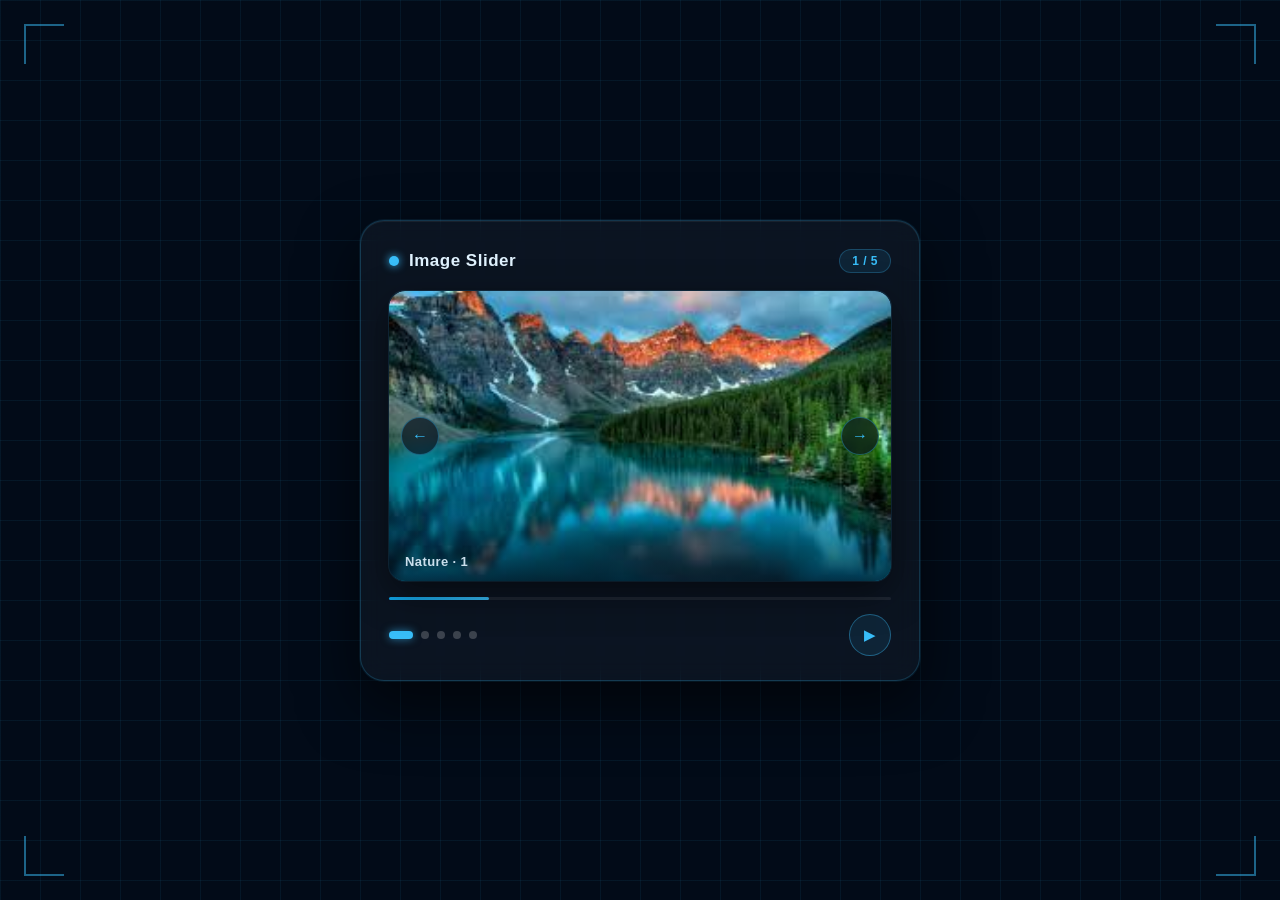
<file: index.html>
<!doctype html>
<html lang="en">
  <head>
    <meta charset="UTF-8" />
    <meta name="viewport" content="width=device-width, initial-scale=1.0" />
    <title>Modern Image Slider</title>
    <link rel="stylesheet" href="style.css" />
  </head>
  <body>
    <!-- Animated grid lines background -->
    <div class="grid-bg"></div>

    <!-- Corner accents -->
    <div class="corner corner-tl"></div>
    <div class="corner corner-tr"></div>
    <div class="corner corner-bl"></div>
    <div class="corner corner-br"></div>

    <div class="page">
      <div class="card">
        <div class="top-bar">
          <div class="title-wrap">
            <div class="title-dot"></div>
            <span class="slider-title">Image Slider</span>
          </div>
          <span class="counter" id="counter">1 / 5</span>
        </div>

        <div class="img-wrap">
          <img class="slide" id="slideImg" src="" alt="Slide" />
          <div class="img-overlay"></div>
          <div class="img-label" id="imgLabel">Nature · 1</div>

          <!-- Side arrow buttons on image -->
          <button class="arrow-btn arrow-left" onclick="go(-1)">&#8592;</button>
          <button class="arrow-btn arrow-right" onclick="go(1)">&#8594;</button>
        </div>

        <div class="progress-bar">
          <div class="progress-fill" id="progressFill" style="width: 20%"></div>
        </div>

        <div class="bottom-row">
          <div class="dots" id="dots"></div>
          <button class="play-btn" id="playBtn" onclick="togglePlay()">
            &#9654;
          </button>
        </div>
      </div>
    </div>

    <script src="script.js"></script>
  </body>
</html>
</file>
<file: style.css>
/* ============================================================
   Modern Image Slider — style.css
   ============================================================ */

*,
*::before,
*::after {
  margin: 0;
  padding: 0;
  box-sizing: border-box;
}

/* ── Animations ───────────────────────────────────────────── */
@keyframes fadeUp {
  from {
    opacity: 0;
    transform: translateY(22px);
  }
  to {
    opacity: 1;
    transform: translateY(0);
  }
}

@keyframes slideInRight {
  from {
    opacity: 0;
    transform: translateX(70px);
  }
  to {
    opacity: 1;
    transform: translateX(0);
  }
}

@keyframes slideInLeft {
  from {
    opacity: 0;
    transform: translateX(-70px);
  }
  to {
    opacity: 1;
    transform: translateX(0);
  }
}

@keyframes scaleIn {
  from {
    opacity: 0;
    transform: scale(0.9);
  }
  to {
    opacity: 1;
    transform: scale(1);
  }
}

@keyframes gridMove {
  from {
    background-position: 0 0;
  }
  to {
    background-position: 40px 40px;
  }
}

@keyframes cornerPulse {
  0%,
  100% {
    opacity: 0.5;
  }
  50% {
    opacity: 1;
  }
}

@keyframes progressGlow {
  0%,
  100% {
    box-shadow: 0 0 6px rgba(56, 189, 248, 0.4);
  }
  50% {
    box-shadow: 0 0 14px rgba(56, 189, 248, 0.8);
  }
}

/* ── Body & background ────────────────────────────────────── */
body {
  min-height: 100vh;
  display: flex;
  align-items: center;
  justify-content: center;
  background: #020b18;
  font-family: "Segoe UI", sans-serif;
  position: relative;
  overflow: hidden;
}

/* Animated grid lines */
.grid-bg {
  position: fixed;
  inset: 0;
  background-image:
    linear-gradient(rgba(56, 189, 248, 0.07) 1px, transparent 1px),
    linear-gradient(90deg, rgba(56, 189, 248, 0.07) 1px, transparent 1px);
  background-size: 40px 40px;
  animation: gridMove 4s linear infinite;
  pointer-events: none;
  z-index: 0;
}

/* Corner accent brackets */
.corner {
  position: fixed;
  width: 40px;
  height: 40px;
  border-color: rgba(56, 189, 248, 0.5);
  border-style: solid;
  animation: cornerPulse 3s ease-in-out infinite;
  z-index: 0;
}
.corner-tl {
  top: 24px;
  left: 24px;
  border-width: 2px 0 0 2px;
}
.corner-tr {
  top: 24px;
  right: 24px;
  border-width: 2px 2px 0 0;
}
.corner-bl {
  bottom: 24px;
  left: 24px;
  border-width: 0 0 2px 2px;
}
.corner-br {
  bottom: 24px;
  right: 24px;
  border-width: 0 2px 2px 0;
}

/* ── Page wrapper ─────────────────────────────────────────── */
.page {
  position: relative;
  z-index: 1;
  display: flex;
  align-items: center;
  justify-content: center;
  padding: 2rem 1rem;
  width: 100%;
}

/* ── Card ─────────────────────────────────────────────────── */
.card {
  width: 100%;
  max-width: 560px;
  background: rgba(255, 255, 255, 0.04);
  border: 1px solid rgba(56, 189, 248, 0.2);
  border-radius: 24px;
  padding: 28px 28px 24px;
  animation: fadeUp 0.7s ease both;
  backdrop-filter: blur(12px);
  box-shadow:
    0 0 0 1px rgba(56, 189, 248, 0.08),
    0 24px 60px rgba(0, 0, 0, 0.6),
    inset 0 1px 0 rgba(255, 255, 255, 0.06);
}

/* ── Top bar ──────────────────────────────────────────────── */
.top-bar {
  display: flex;
  align-items: center;
  justify-content: space-between;
  margin-bottom: 18px;
}

.title-wrap {
  display: flex;
  align-items: center;
  gap: 10px;
}

.title-dot {
  width: 10px;
  height: 10px;
  border-radius: 50%;
  background: #38bdf8;
  box-shadow: 0 0 8px #38bdf8;
}

.slider-title {
  font-size: 17px;
  font-weight: 700;
  color: #e0f2fe;
  letter-spacing: 0.5px;
}

.counter {
  font-size: 12px;
  font-weight: 600;
  color: #38bdf8;
  background: rgba(56, 189, 248, 0.1);
  border: 1px solid rgba(56, 189, 248, 0.25);
  padding: 4px 12px;
  border-radius: 20px;
  letter-spacing: 0.5px;
}

/* ── Image wrapper ────────────────────────────────────────── */
.img-wrap {
  width: 100%;
  height: 290px;
  border-radius: 16px;
  overflow: hidden;
  position: relative;
  background: #0a1628;
  box-shadow:
    0 12px 36px rgba(0, 0, 0, 0.5),
    0 0 0 1px rgba(56, 189, 248, 0.15);
}

.slide {
  width: 100%;
  height: 100%;
  object-fit: cover;
  display: block;
  position: absolute;
  top: 0;
  left: 0;
  border-radius: 16px;
}

.slide.animate-right {
  animation: slideInRight 0.45s cubic-bezier(0.25, 0.46, 0.45, 0.94) both;
}
.slide.animate-left {
  animation: slideInLeft 0.45s cubic-bezier(0.25, 0.46, 0.45, 0.94) both;
}
.slide.animate-scale {
  animation: scaleIn 0.45s ease both;
}

.img-overlay {
  position: absolute;
  bottom: 0;
  left: 0;
  right: 0;
  height: 90px;
  background: linear-gradient(to top, rgba(2, 11, 24, 0.75), transparent);
  border-radius: 0 0 16px 16px;
  pointer-events: none;
}

.img-label {
  position: absolute;
  bottom: 12px;
  left: 16px;
  font-size: 13px;
  font-weight: 600;
  color: rgba(224, 242, 254, 0.9);
  letter-spacing: 0.4px;
}

/* Arrow buttons on image */
.arrow-btn {
  position: absolute;
  top: 50%;
  transform: translateY(-50%);
  width: 38px;
  height: 38px;
  border-radius: 50%;
  border: 1px solid rgba(56, 189, 248, 0.35);
  background: rgba(2, 11, 24, 0.65);
  color: #38bdf8;
  font-size: 16px;
  cursor: pointer;
  display: flex;
  align-items: center;
  justify-content: center;
  transition: all 0.25s ease;
  backdrop-filter: blur(6px);
}
.arrow-btn:hover {
  background: rgba(56, 189, 248, 0.2);
  border-color: #38bdf8;
  transform: translateY(-50%) scale(1.1);
}
.arrow-btn:active {
  transform: translateY(-50%) scale(0.95);
}
.arrow-left {
  left: 12px;
}
.arrow-right {
  right: 12px;
}

/* ── Progress bar ─────────────────────────────────────────── */
.progress-bar {
  height: 3px;
  background: rgba(255, 255, 255, 0.08);
  border-radius: 2px;
  margin: 16px 0 14px;
  overflow: visible;
}

.progress-fill {
  height: 100%;
  background: linear-gradient(90deg, #0ea5e9, #38bdf8);
  border-radius: 2px;
  transition: width 0.35s ease;
  animation: progressGlow 2s ease-in-out infinite;
}

/* ── Bottom row ───────────────────────────────────────────── */
.bottom-row {
  display: flex;
  align-items: center;
  justify-content: space-between;
}

.dots {
  display: flex;
  align-items: center;
  gap: 8px;
}

.dot {
  width: 8px;
  height: 8px;
  border-radius: 50%;
  background: rgba(255, 255, 255, 0.2);
  cursor: pointer;
  transition: all 0.3s ease;
}

.dot.active {
  background: #38bdf8;
  width: 24px;
  border-radius: 4px;
  box-shadow: 0 0 8px rgba(56, 189, 248, 0.6);
}

.dot:hover:not(.active) {
  background: rgba(56, 189, 248, 0.4);
}

/* ── Play button ──────────────────────────────────────────── */
.play-btn {
  width: 42px;
  height: 42px;
  border-radius: 50%;
  border: 1.5px solid rgba(56, 189, 248, 0.4);
  background: rgba(56, 189, 248, 0.1);
  color: #38bdf8;
  font-size: 15px;
  cursor: pointer;
  display: flex;
  align-items: center;
  justify-content: center;
  transition: all 0.25s ease;
}

.play-btn:hover {
  background: rgba(56, 189, 248, 0.25);
  border-color: #38bdf8;
  box-shadow: 0 0 14px rgba(56, 189, 248, 0.4);
  transform: scale(1.08);
}

.play-btn:active {
  transform: scale(0.95);
}
</file>
